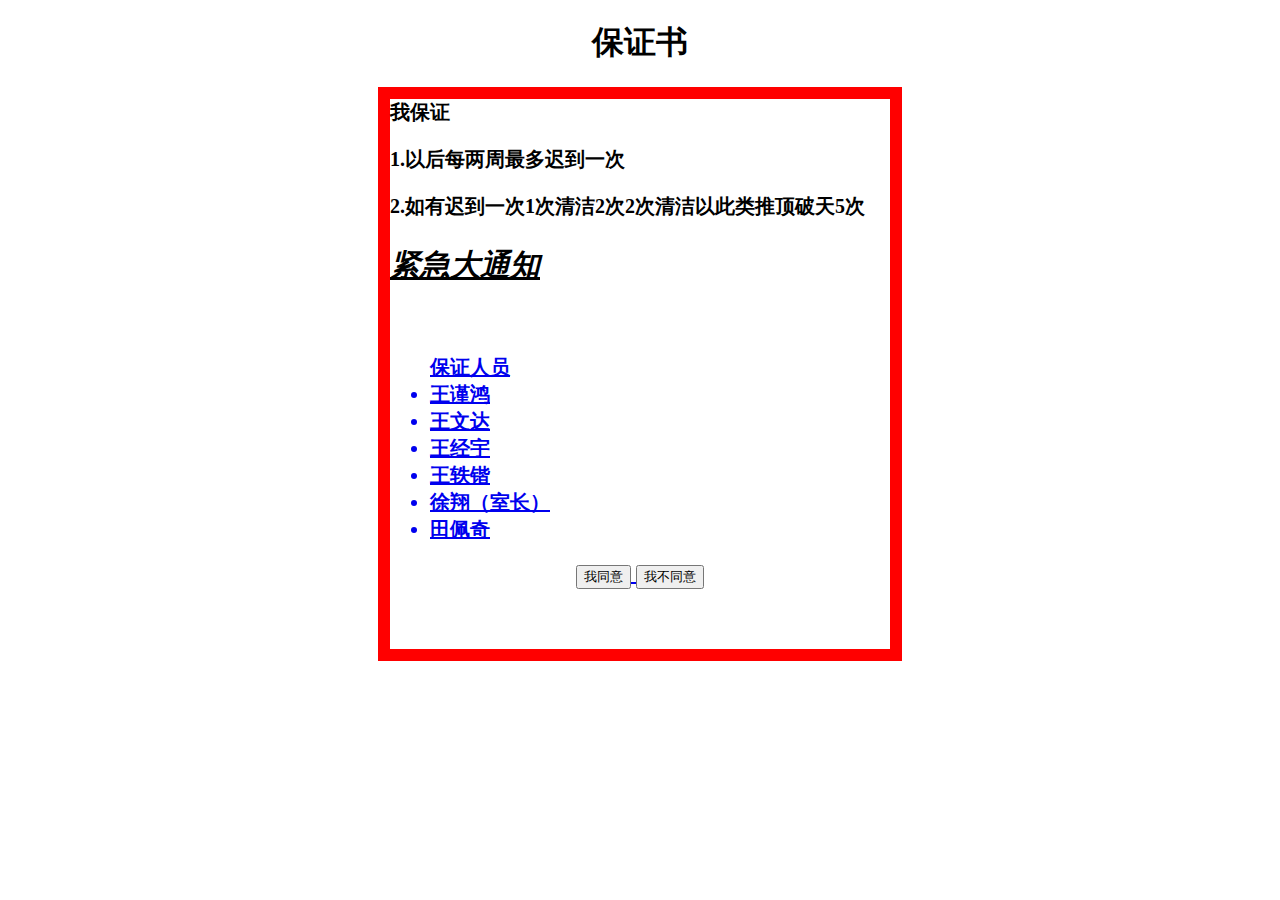
<file: ForMore/index.html>
<!DOCTYPE HTML>
<html>
<head>
<meta http-equiv="Content-Type" content="text/html; charset=utf-8">
<title>Mypromise</title>
<style type="text/css">
div{
    width:500px;
    height:550px;
    border:12px red solid;
    margin : 0 auto;  
    font-weight: bold;
    font-size: 20px;
    font-family: "微软雅黑";
    
}
h2{
    font-style:italic;
    text-decoration:underline;
    }
h1{
    text-align:center;
}
</style>
<body>
<h1>保证书</h1>
<div class = "div">我保证<p>1.以后每两周最多迟到一次</p>
<p>2.如有迟到一次1次清洁2次2次清洁以此类推顶破天5次</p>
<h2 style="red">紧急大通知</h2><br>
<a href="2017kq.com" title="宿舍官网"click to get to宿舍官网 </a>
<ul>保证人员
    <li>王谨鸿</li>
    <li>王文达</li>
    <li>王经宇</li>
    <li>王轶锴</li>
    <li>徐翔（室长）</li>
    <li>田佩奇</li>
</ul>
<form method="POST" action="save.php" style="text-align:center" > 
<input type="submit" value="我同意">
<input type="reset"  value="我不同意">
</form>
</div>
</body>
</html>
</file>
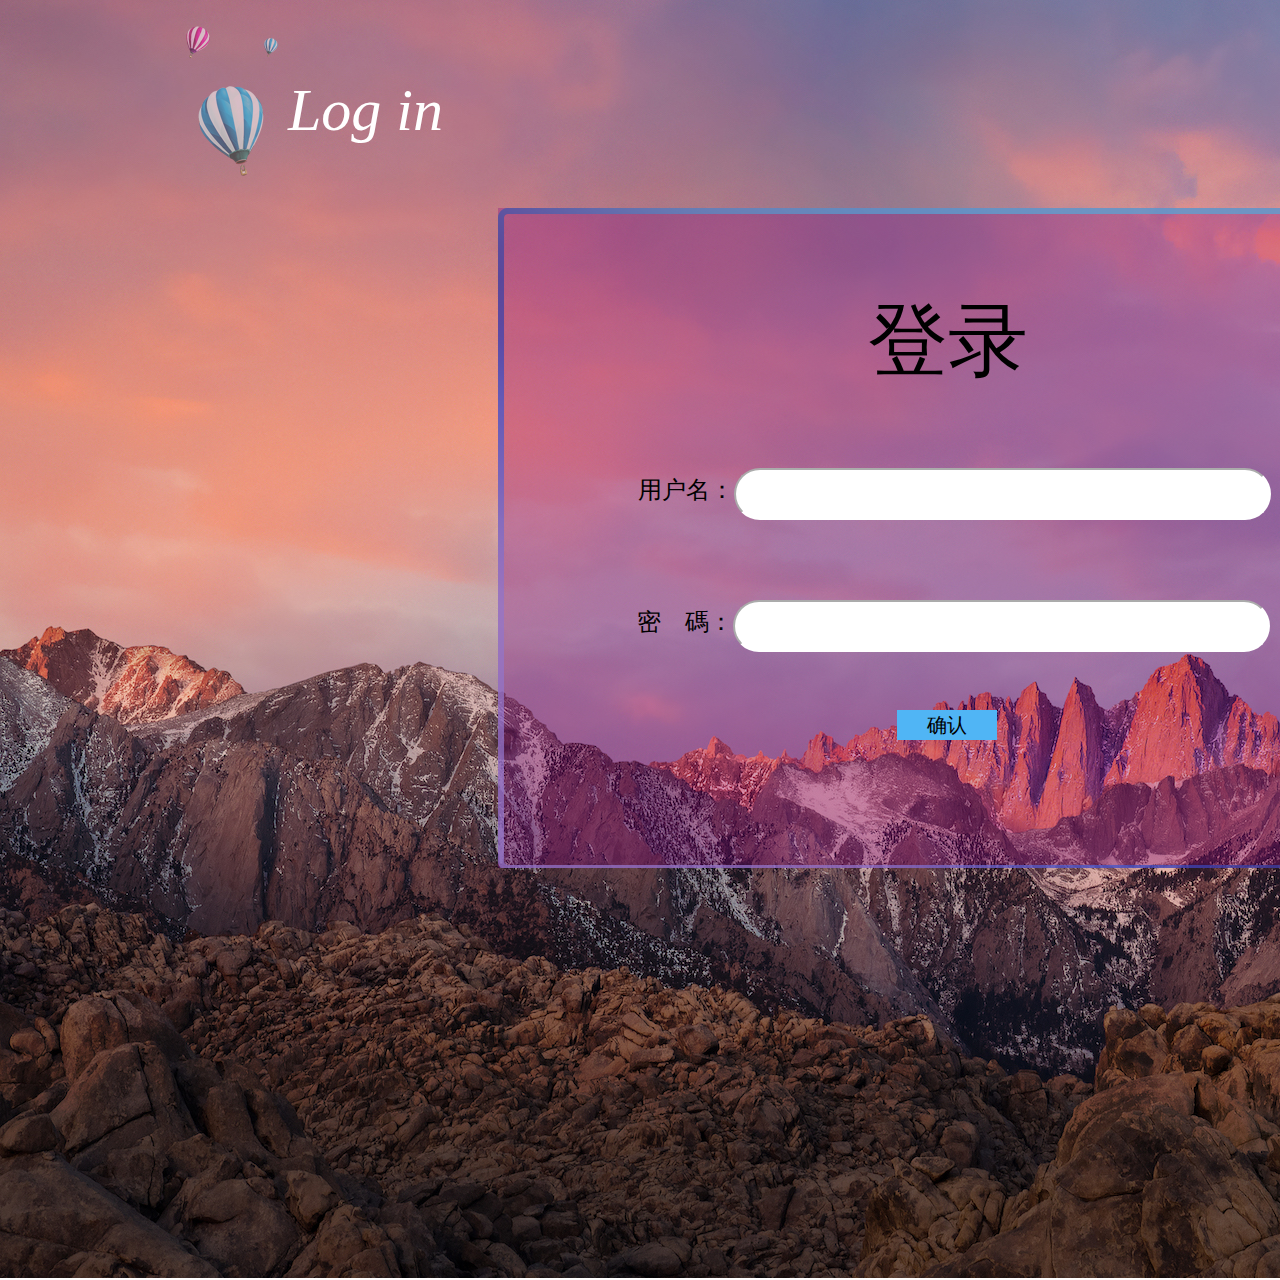
<file: Log in/index.html>
<!DOCTYPE html>
<!
1.项目名称：宿舍官网
2.创建时间：2018年10月30日
3.创建者：王谨鸿
4.说明:--
5.最近更新2018年11月23日
6.更新日志：--
7.Safari浏览器、QQ浏览器兼容、IE未知、手机浏览器兼容
>
<head>
    <title>Log in</title>
    <meta charset="UTF-8">
    <link rel="stylesheet" href="CSS/common.css">
</head>
<body>
<div class="wholebackground">
    <div class="title">Log in</div>
    <div class="ballonright"></div>
    <div class="ballonleft"></div>
    <div class="public-container"></div>
    <div class="public-container index-panel ">
        <div class="signin"></div>
    </div>
    <div class="public-reference ">
        <form method="post" action="save.php">
            <div class="clearfloatOptionValue1 WriteDown">用户名：<input type = "text" size="70px></div>
        </form>
    </div>
    <div>
        <form method="post" action="save.php">
            <div class="clearfloatOptionValue2 WriteDown">密&nbsp&nbsp&nbsp&nbsp碼：<input type = "password" size="70px></div>
        </form>
    </div>
    <div class="thesubmit"><br><br><br>
        <input type="submit" value="确认" class="button">
    </div>
    <div class="log">
                登录
    </div>
</div>
</body>
</file>
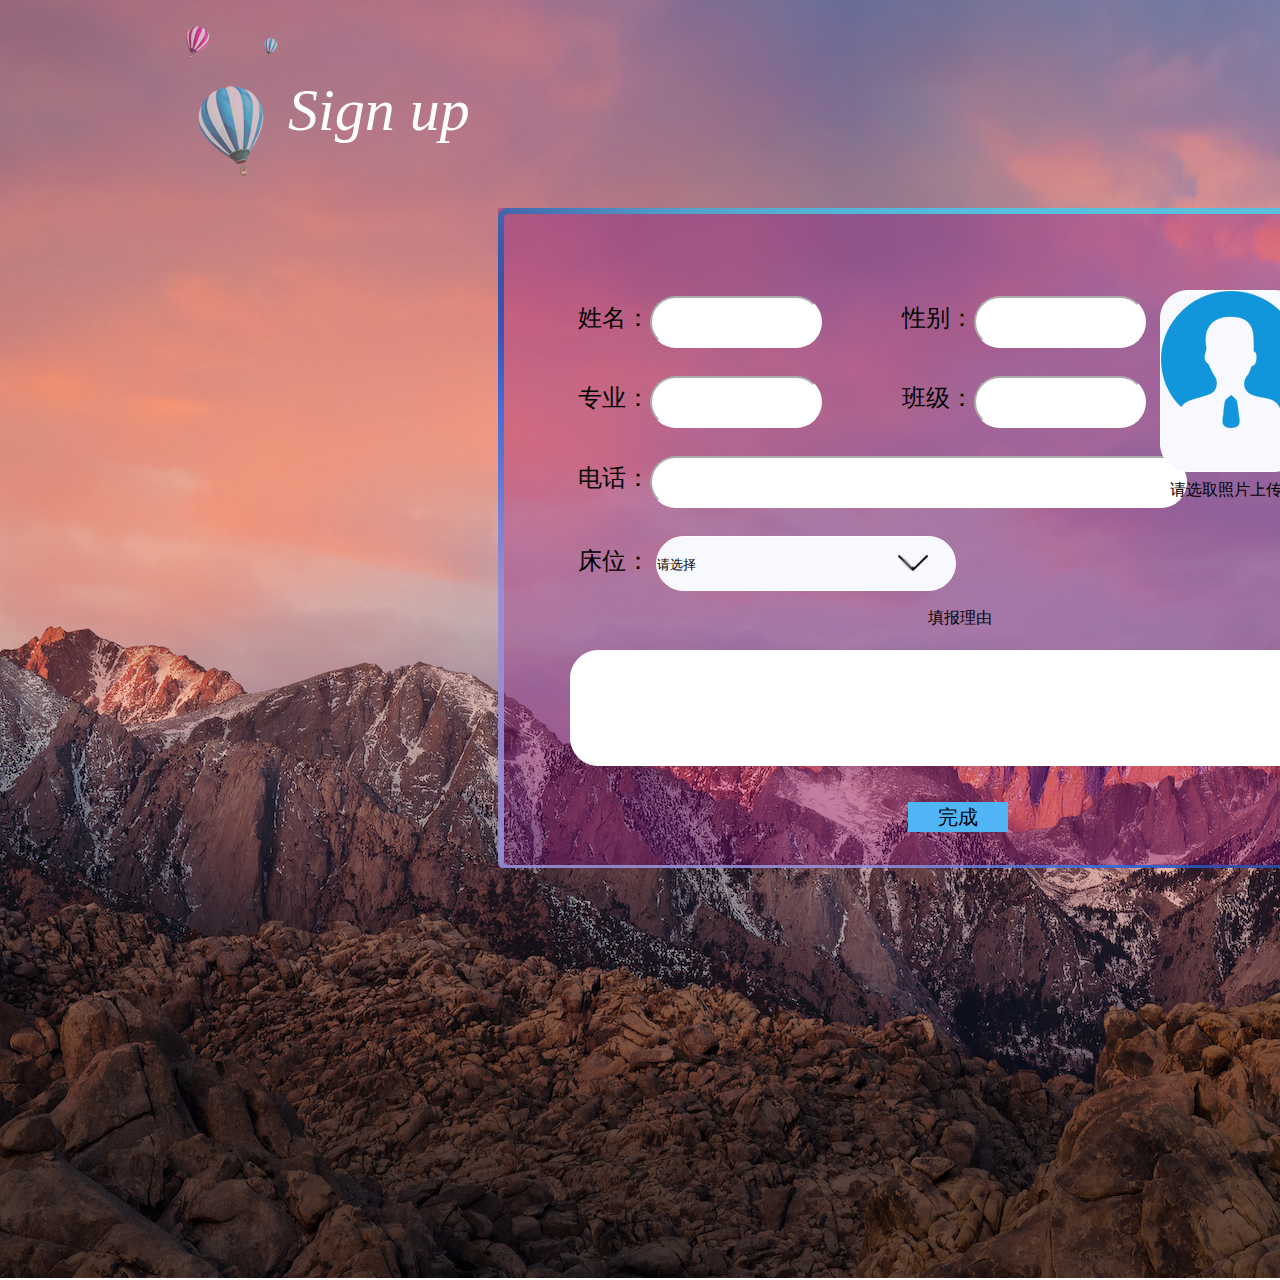
<file: Sign up/index.html>
<!DOCTYPE html>
<!
1.项目名称：宿舍官网
2.创建时间：2018年10月30日
3.创建者：王谨鸿
4.说明:网页放大正常，缩小照片区域异常（仍未解决）
5.最近更新2018年11月17日
6.更新日志：点击照片可以上传不用单独点击按钮
7.Safari浏览器、QQ浏览器兼容、IE未知、手机浏览器兼容
>
<head>
    <title>Sign up</title>
    <meta charset="UTF-8">
    <link rel="stylesheet" href="CSS/common.css">
</head>
<body>
<div class="wholebackground">
    <div class="title">Sign up</div>
    <div class="ballonright"></div>
    <div class="ballonleft"></div>
    <div class="public-container"></div>
    <div class="public-container index-panel ">
        <div class="signup"></div>
    </div>
    <div class="public-container ">
        <form method="post" action="save.php">
            <div class="clearfloatOptionValue1 WriteDown">姓名：<input type = "text"></div>
            <div class="clearfloatOptionValue1 WriteDown">性别：<input type = "text"></div>
        </form>
    </div>
    <div class="public-reference ">
        <form method="post" action="save.php">
            <div class="clearfloatOptionValue2 WriteDown2">专业：<input type = "text"></div>
            <div class="clearfloatOptionValue2 WriteDown2">班级：<input type = "text"></div>
        </form>
    </div>
    <div class="public-reference ">
        <form method="post" action="save.php">
            <div class="tel WriteDown3">电话：<input type = "tel" size="70px"></div>
        </form>
    </div>
    <div class="public-reference ">
        <form method="post" action="save.php">
            <div class="clearfloatOptionValue3 WriteDown">床位：
                <select>
                    <option value = "请选择">请选择</option> selected = "selected"
                    <option value = "No.1">No.1</option>
                    <option value = "No.2">No.2</option>
                    <option value = "No.3">No.3</option>
                    <option value = "No.4">No.4</option>
                    <option value = "No.5">No.5</option>
                    <option value = "No.6">No.6</option>
                </select>
            </div>
        </form>
    </div>
    <div class="public-reference ">
            <div class="clearfloatOptionValue4 WriteDown4">
                <textarea cols="10" rows="10" style="width: 770px ;height: 110px">
            </textarea>
            </div>
    </div>
    <div class="public-reference ">
    <div class="reason">填报理由</div>
    </div>
    <div class="public-reference">
        <div class="photo"></div>
    </div>

    <div class="public-reference">
            <input type="file" style="opacity: 0;" class="photo" >
    </div>
    <!利用第一个photo不透明第二个透明的上传文件按钮覆盖第一张图片方式将photocss图片变成一个按钮>
    <div class="public-reference">
        <div class="upload" uploadphoto>
        请选取照片上传
        </div>
    </div>
    <div class="submit"><input type="submit" value="完成" class="button">
    </div>
</div>
</body>
</file>
<file: Log in/CSS/common.css>
*{
    font-family: "Avenir", serif;
    -webkit-appearance: none;
    -moz-appearance: none;
    height:46px;
    border-radius:28px;
    color:black;
    border-color: white;
    mso-font-info-type: auto;
}

.wholebackground{
    background-image: url("../Images/Sierra 2.jpg");
    background-repeat: no-repeat;
    width: 2180x;
    height: 1280px;
    margin-right: -20px;
    margin-left: -10px;
    margin-top: -10px;
    border-radius:0px;
    position: relative;
}

body{
    height: 1280px;
    width: 1920px;
}

.public-container{
    position: absolute;
    width :920px;
    height: 660px;
    background-image: url("../Images/报名入口设计稿_0000s_0000_边框.png");
    margin-top: 210px;
    margin-left: 500px;
    border-radius:0px;
}

.public-reference{
    position: absolute;
    width :920px;
    height: 1px;
    top: 220px;
    margin-left: 520px;
    border-radius:0px;
    font-size: 200px;
}

.signin{
    background: purple;
    position: relative;
    width: 920px;
    height: 660px;
    opacity: 0.3;
    border-radius:0px;
}
.clearfloatOptionValue1{
    position: relative;
    display:inline;
    margin-top: 250px;
    margin-left: 120px;
    float: left;
    color: black;
    opacity: 1;
    font-size: 24px;
}

.clearfloatOptionValue2{
    position: relative;
    display:inline;
    margin:0 auto;
    margin-top: 80px;
    margin-left: -1px;
    float: left;
    color: black;
    opacity: 1;
    font-size: 24px;
}

.title{
    position: absolute;
    margin-left: 290px;
    margin-top: 78px;
    font-style:italic;
    font-size: 60px;
    color: white;
}
.ballonright{
    position: absolute;
    background-image: url("../Images/报名入口设计稿_0001s_0001_气球右.png");
    width: 1920px;
    height: 1080px;
    margin-left: 30px;

}
.ballonleft{
    position: absolute;
    background-image: url("../Images/报名入口设计稿_0001s_0000_气球左.png");
    width: 1920px;
    height: 1080px;
    margin-left: 0px;
}


.thesubmit{
    position: absolute;
    top: 1000px;
    left: 900px;
    width: 100px;
}

.button{
    width:100px;height:30px;line-height:18px;border:0;margin:4px 0 0 10px;
    background:url(../Images/报名入口设计稿_0000s_0004s_0001_按钮.png);
    border-radius:0px;
    font-size: 20px;
    margin-left: 260px;
}

.log{
    position: absolute;
    top: -180px;
    height: 150px;
    width: 620px;
    margin:0 auto;
    text-align: center;
    font-size: 80px;

}
</file>
<file: Sign up/CSS/common.css>
*{
    font-family: "Avenir", serif;
    -webkit-appearance: none;
    -moz-appearance: none;
    height:46px;
    border-radius:28px;
    color:black;
    border-color: white;
    mso-font-info-type: auto;
}

.wholebackground{
    background-image: url("../Images/Sierra 2.jpg");
    background-repeat: no-repeat;
    width: 2180x;
    height: 1280px;
    margin-right: -20px;
    margin-left: -10px;
    margin-top: -10px;
    border-radius:0px;
    position: relative;
}

body{
    height: 1280px;
    width: 1920px;
}


.public-container{
    position: absolute;
    width :920px;
    height: 660px;
    background-image: url("../Images/报名入口设计稿_0000s_0000_边框.png");
    margin-top: 210px;
    margin-left: 500px;
    border-radius:0px;
}

.public-reference{
    position: absolute;
    width :920px;
    height: 1px;
    margin-top: 210px;
    margin-left: 500px;
    border-radius:0px;
}
.signup{
    background: purple;
    position: relative;
    width: 920px;
    height: 660px;
    opacity: 0.3;
    border-radius:0px;
}
.clearfloatOptionValue1{
    position: relative;
    display:inline;
    margin-top: 88px;
    margin-left: 80px;
    float: left;
    color: black;
    opacity: 1;
    font-size: 24px;
}
.clearfloatOptionValue2{
    position: relative;
    display:inline;
    margin-top: 168px;
    margin-left: 80px;
    float: left;
    color: black;
    opacity: 1;
    font-size: 24px;
}
.clearfloatOptionValue3 {
    position: relative;
    display: inline;
    margin-top: 328px;
    margin-left: 80px;
    float: left;
    color: black;
    font-size: 24px;
}

.clearfloatOptionValue4 {
    position: relative;
    margin-top: 442px;
    margin-left: 72px;
    float: left;
    width:782px;/*设定宽度*/ height:110px;/*设置高度*/
    border-radius:28px;
    color:black;
    outline: 0;
}
.reason{
position: relative;
margin-left: 430px;
margin-top: 400px;
}

.title{
    position: absolute;
    margin-left: 290px;
    margin-top: 78px;
    font-style:italic;
    font-size: 60px;
    color: white;
}
.ballonright{
    position: absolute;
    background-image: url("../Images/报名入口设计稿_0001s_0001_气球右.png");
    width: 1920px;
    height: 1080px;
    margin-left: 30px;

}
.ballonleft{
    position: absolute;
    background-image: url("../Images/报名入口设计稿_0001s_0000_气球左.png");
    width: 1920px;
    height: 1080px;
    margin-left: 0px;
}
.photo{
    width: 140px;
    height: 170px;
    border: white 1px solid;
    position: relative;
    margin-top: 82px;
    margin-left: 662px;
    padding-top: 10px;
    background-image: url("../Images/报名入口设计稿_0000s_0002s_0000_头像.png") ;
    background-color: ghostwhite;
    background-repeat:no-repeat;
    opacity: 1;
    <!顺序很重要>
}

.tel{
    position: relative;
    display:inline;
    margin-top: 248px;
    margin-left: 80px;
    float: left;
    color: black;
    opacity: 1;
    font-size: 24px;
}

select {
/ / 清除select的边框样式 border: none;
/ / 清除select聚焦时候的边框颜色 outline: none;
/ / 将select的宽高等于div的宽高 width: 100 %;
    height: 55px;
    line-height: 55px;
    width: 300px;
    margin: 0 auto;
/ / 隐藏select的下拉图标 appearance: none;
    -webkit-appearance: none;
    -moz-appearance: none;
    padding: center;
/ / 通过padding-left的值让文字居中
/ /使用伪类给select添加自己想用的图标
      content: "";
      background: url(../Images/报名入口设计稿_0000s_0001s_0002_下拉箭头.png) no-repeat 240px ;
  //通过定位将图标放在合适的位置no-repeat x px;
  position: relative;
    pacity: 1;
  //给自定义的图标实现点击下来功能
  pointer-events: none;
    background-color: ghostwhite;
  }

.upload {
    position: relative;
    margin-top: 272px;
    margin-left: 672px;
    color: black;
}

.submit{
    position: absolute;
    margin-top: 800px;
    margin-left: 900px;
    width: 100px;
}

.button{
    width:100px;height:30px;line-height:18px;border:0;margin:4px 0 0 10px;
    background:url(../Images/报名入口设计稿_0000s_0004s_0001_按钮.png);
    border-radius:0px;
    font-size: 20px;
}
</file>
